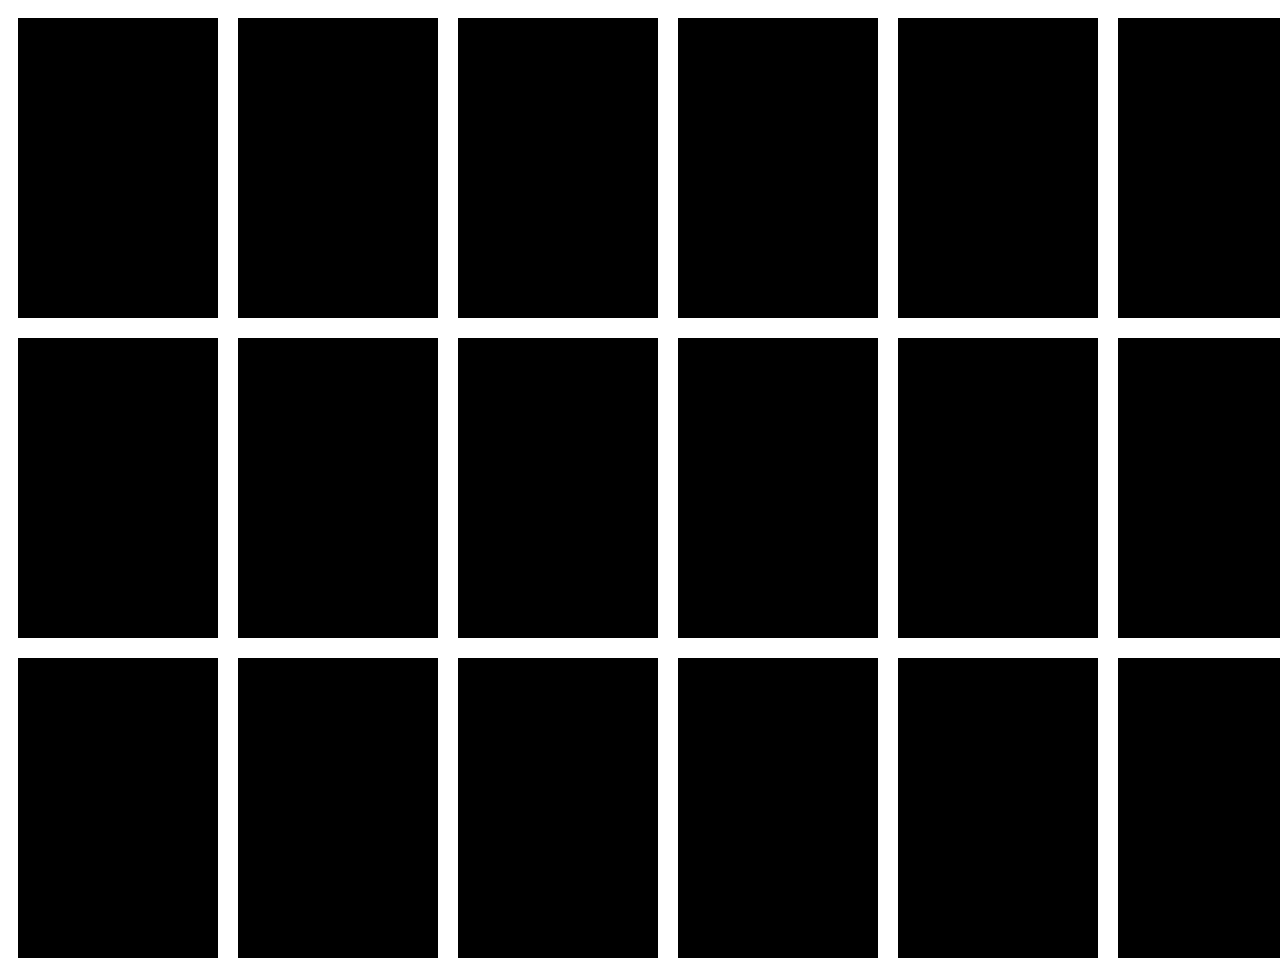
<file: memory/index.html>
<!DOCTYPE html>
<html lang="pl">
<head>
    <meta charset="UTF-8">
    <meta name="viewport" content="width=device-width, initial-scale=1.0">
    <title>Document</title>
    <link rel="stylesheet" href="style.css">
</head>
<body>
    <div id="containter">

    </div>
    <script>
        var wybranaKarta = null;
        var tablicaKart = Array();
        for(var i = 1 ; i <= 9 ; i++) {
            var nazwaPliku = "img/0" + i + ".jpg";
            tablicaKart.push(nazwaPliku);
            tablicaKart.push(nazwaPliku);
        }
        //console.log(tablicaKart);
        var losowaTablicaKart = Array();
        while(tablicaKart.length > 0) {
            var losowyIndeks = Math.round( Math.random() * ( tablicaKart.length - 1 ) );
            var przenoszonaKarta = tablicaKart.splice(losowyIndeks, 1)[0]; //splice zwraca tablice a nie element
            losowaTablicaKart.push(przenoszonaKarta);
        }
        //console.log(losowaTablicaKart);
        var containter = document.getElementById("containter");
        //pokazuje wszystkie odkryte
        /*
        for(var i = 0 ; i < losowaTablicaKart.length ; i++) {
            var image = '<img src="' + losowaTablicaKart[i] + '">';
            containter.innerHTML += image;
        }
        */
        var odwrocone = Array();
        for(var i = 0; i < losowaTablicaKart.length ; i++) {
            odwrocone.push(false);
        }
            
    
        rysujKarty();


        
        function rysujKarty() {
            containter.innerHTML = ""; //czyścimy kontener
            for(var i = 0 ; i < losowaTablicaKart.length ; i++) {
                
                //var image = '<img src="' + losowaTablicaKart[i] + '">';
                if(odwrocone[i]) {//bedzie true albo false 
                    //containter.innerHTML += image; //dodajemy obrazek
                    var image = document.createElement('img');
                    image.src = losowaTablicaKart[i];
                    containter.appendChild(image);
                }
                else {
                    var image = document.createElement('img');
                    image.src = "img/plecy.jpg";
                    image.id = i; //i.toString().padStart(2,'0');
                    image.addEventListener("click", odwrocKarte, false);
                    containter.appendChild(image);
                }
            }
        }
        
        function odwrocKarte(event) {
            //console.log(event.srcElement.id);
            console.log("wybrana: " + wybranaKarta + " kliknieta: " + event.srcElement.id);
            if(wybranaKarta == null) {//kliknelismy pierwsza karte
                odwrocone[event.srcElement.id] = true; //odkrywamy
                wybranaKarta = event.srcElement.id;
            }
            else {
                if(losowaTablicaKart[event.srcElement.id] == losowaTablicaKart[wybranaKarta]) { //czy kliknelismy taka sama karte
                    odwrocone[event.srcElement.id] = true;

                } else {
                    //zakryj obie 

                    odwrocone[event.srcElement.id] = false;
                    odwrocone[wybranaKarta] = false;
                    
                    
                }
                wybranaKarta = null;
            }
            //console.log(odwrocone);
            rysujKarty();
        }

    </script>
</body>
</html>
</file>
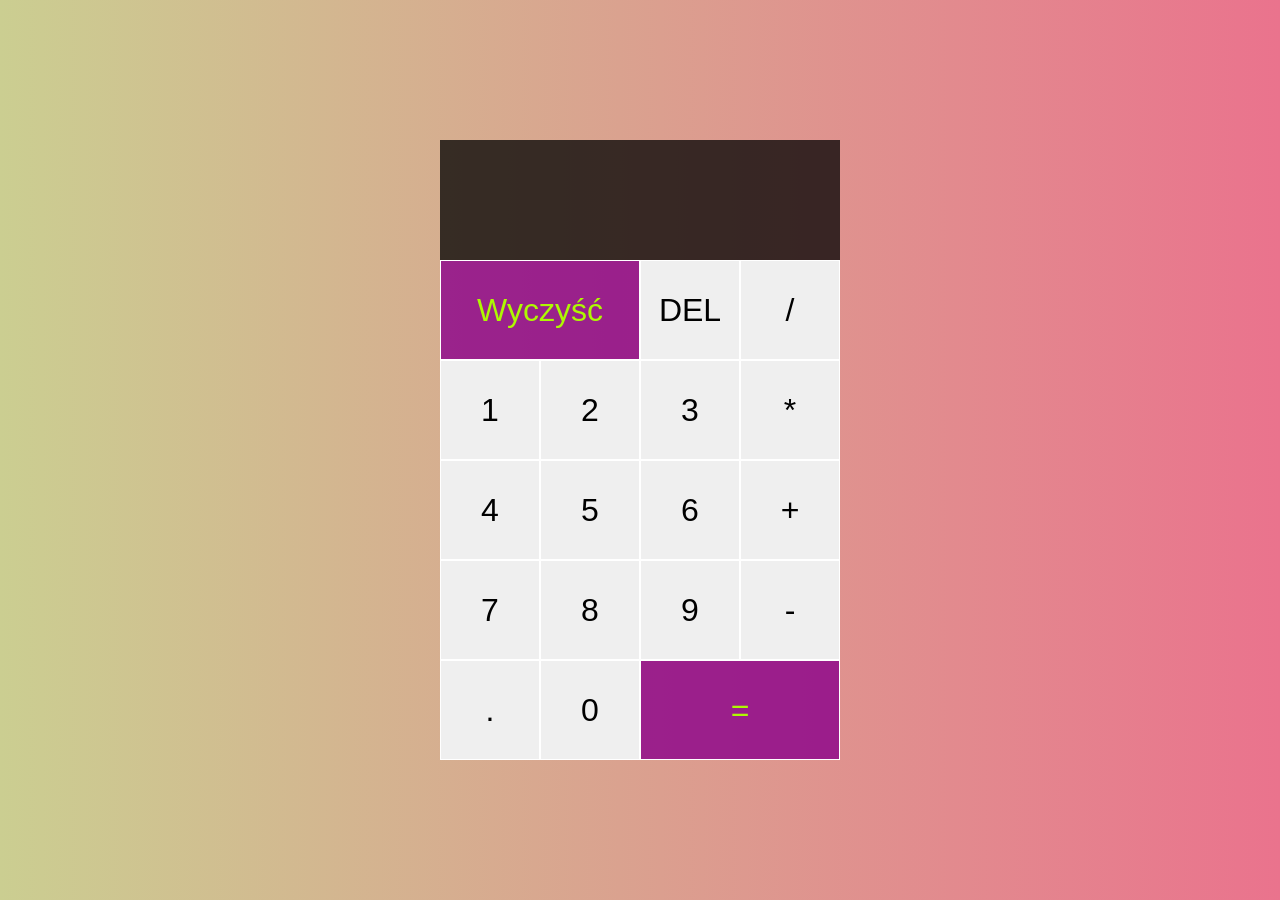
<file: eluwina/2/index.html>
<!DOCTYPE html>
<html lang="en">
<head>
    <meta charset="UTF-8">
    <meta http-equiv="X-UA-Compatible" content="IE=edge">
    <meta name="viewport" content="width=device-width, initial-scale=1.0">
    <title>Calculator</title>
    <script src="index.js" defer></script>
    <link href="style.css" rel="stylesheet">
</head>
<body>
    <div class="calculator-grid">
        <div class="output">
            <div data-previous-operand class="previous-operand"></div>
            <div data-current-operand class="current-operand"></div>
        </div>
        <button data-all-clear class="span-two">Wyczyść</button>
        <button data-delete>DEL</button>
        <button data-operation>/</button>
        <button data-number>1</button>
        <button data-number>2</button>
        <button data-number>3</button>
        <button data-operation>*</button>
        <button data-number>4</button>
        <button data-number>5</button>
        <button data-number>6</button>
        <button data-operation>+</button>
        <button data-number>7</button>
        <button data-number>8</button>
        <button data-number>9</button>
        <button data-operation>-</button>
        <button data-number>.</button>
        <button data-number>0</button>
        <button data-equals class="span-two">=</button>
    </div>
</body>
</html>
</file>
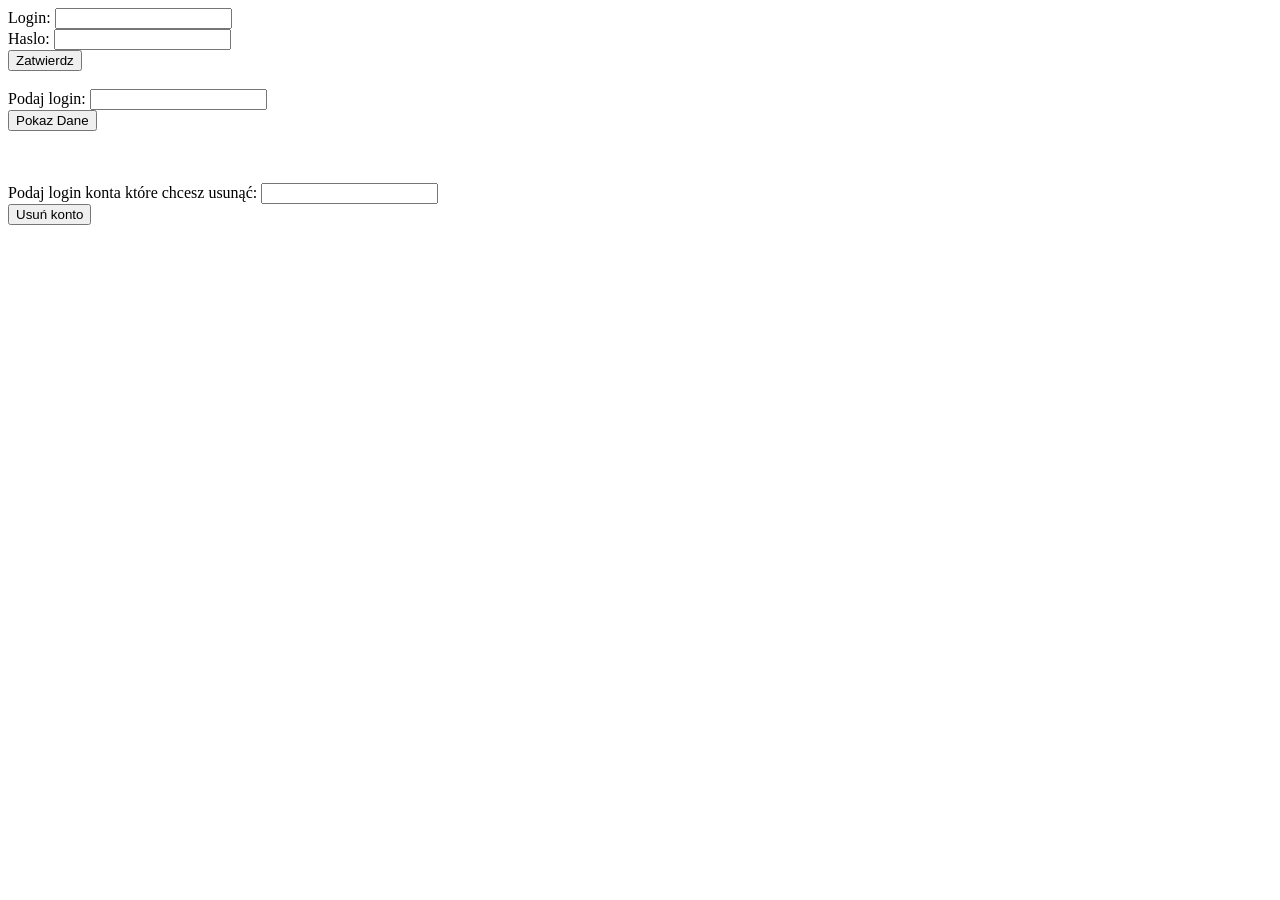
<file: szkola/menadzerhasel/index.html>
<!DOCTYPE html>
<html lang="en">
<head>
    <meta charset="UTF-8">
    <meta http-equiv="X-UA-Compatible" content="IE=edge">
    <meta name="viewport" content="width=device-width, initial-scale=1.0">
    <title>Menadżer haseł</title>
    
</head>
<body>
    
    <form name="myform" action="" method="get">
    Login: <input type="text" name="login">
    <br>
    Haslo: <input type="password" name="haslo">
    <br>
    <button name="button" value="zatwierdz" onclick="zapisDanych(this.form)">Zatwierdz</button>
    </form>
    <br>
    <form name="myform1" method="get" onsubmit="return false">
        Podaj login: <input type="text" name="login">
        <br>
        <button name="button" value="Pokaz dane" onclick="odczytDanych(this.form)">Pokaz Dane</button>
    </form>
    <br>
    <p id="dane"></p>
    <br>
    <form name="myform2" method="get" onsubmit="return false">
        Podaj login konta które chcesz usunąć: <input type="text" name="login">
        <br>
        <button name="button" value="Usuń konto" onclick="usunDane(this.form)">Usuń konto</button>
    </form>
    <script src="index.js"></script>
</body>
</html>
</file>
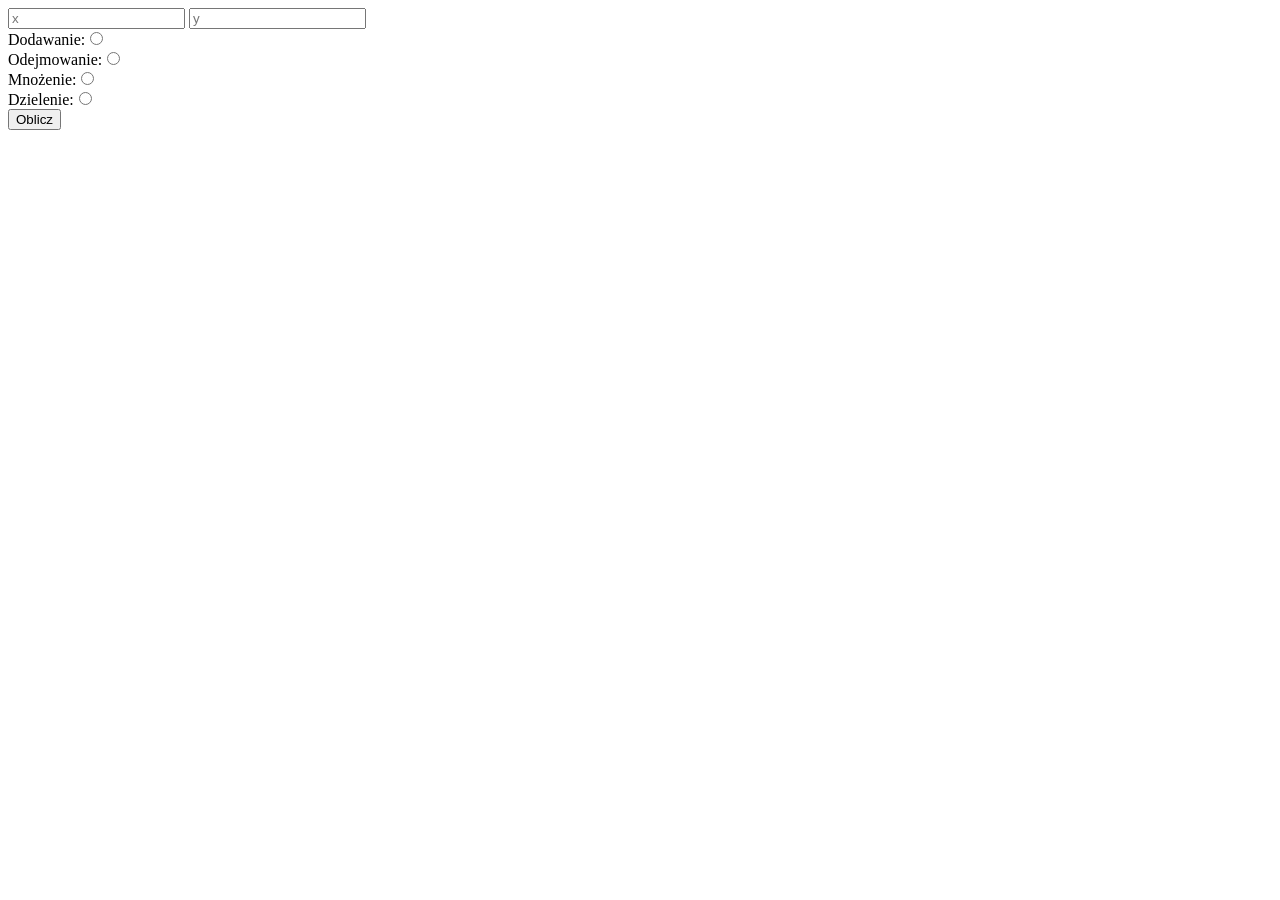
<file: kalkulator.html>
<!DOCTYPE html>
<html lang="en">
<head>
    <meta charset="UTF-8">
    <meta name="viewport" content="width=device-width, initial-scale=1.0">
    <meta http-equiv="X-UA-Compatible" content="ie=edge">
    <title>Document</title>
</head>
<body>
   <input id="x" type="numer" placeholder="x">
   <input id="y" type="numer"placeholder ="y"> <br>
<div id="options">
    Dodawanie:<input type="radio" id="dodaj" name="dzialanie" value="dodawanie"> <br>
    Odejmowanie:<input type="radio" id="odejmij" name="dzialanie" value="odejmowanie"> <br>
    Mnożenie:<input type="radio" id="mnozenie" name="dzialanie" value="mnozenie"> <br>
    Dzielenie:<input type="radio" id="dzielenie" name="dzialanie" value="dzielenie"> <br>

    <button onclick="Oblicz()">Oblicz</button>
    <p id="z"></p>
</div>
    <script>
        function Oblicz(){
            var x = document.getElementById('x').value;
            var y = document.getElementById('y').value;
            x = parseInt(x);
            y = parseInt(y);

            var dzialanie = document.getElementsByName('option').value;
            
            if(document.getElementById('dodaj').checked){
                var z = x + y;
                console.log(z);
                document.getElementById('z').innerHTML = z;
            }else if(document.getElementById('odejmij').checked){
                var z = x - y;
                console.log(z);
                document.getElementById('z').innerHTML = z;
            }else if(document.getElementById('mnozenie').checked){
                var z = x * y;
                console.log(z);
                document.getElementById('z').innerHTML = z;
            }else if(document.getElementById('dzielenie').checked){
                var z = x / y;
                console.log(z);
                document.getElementById('z').innerHTML = z;
            }
        }
    </script>
</body>
</html>
</file>
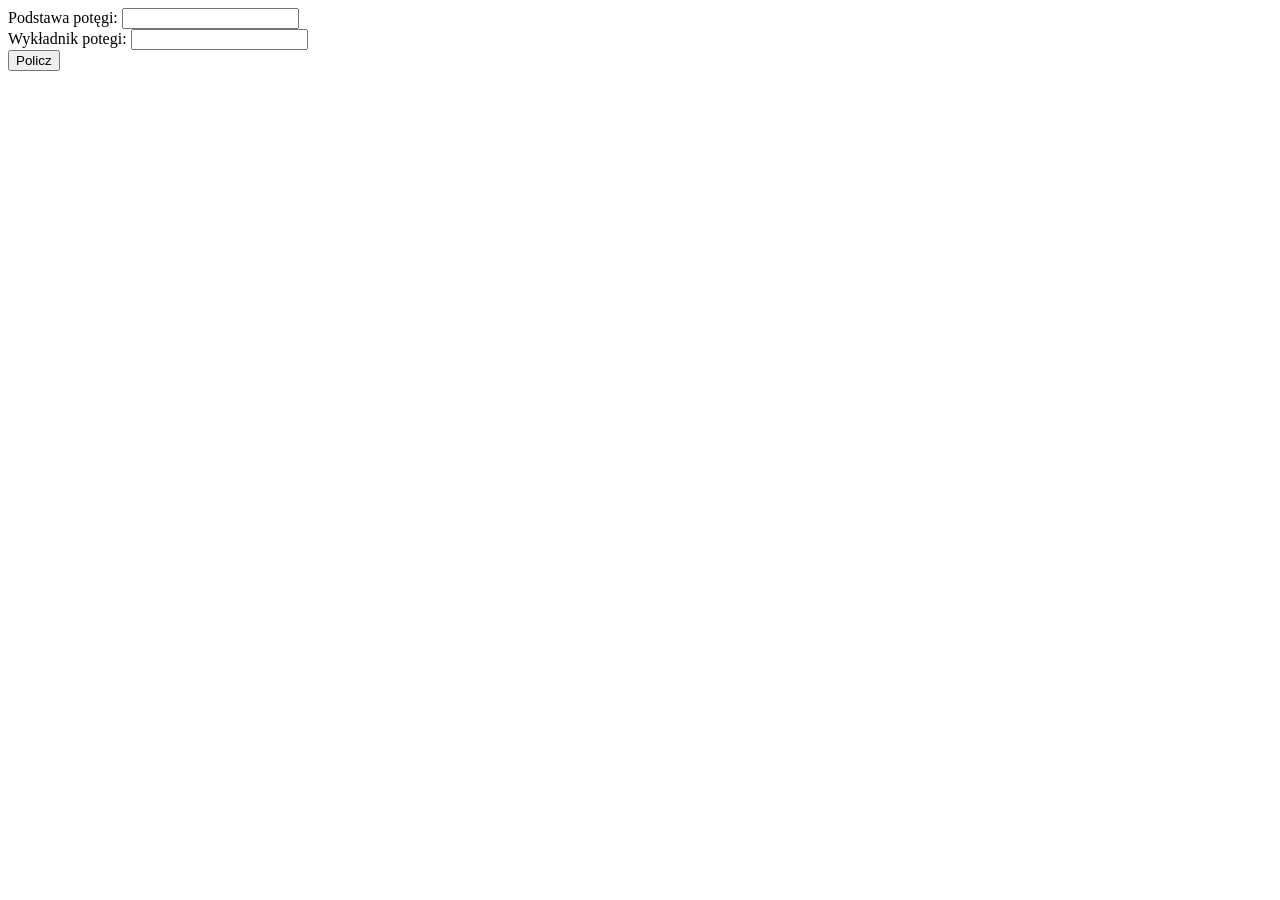
<file: potega.html>
<!DOCTYPE html>
<html lang="en">
<head>
    <meta charset="UTF-8">
    <meta name="viewport" content="width=device-width, initial-scale=1.0">
    <meta http-equiv="X-UA-Compatible" content="ie=edge">
    <title>Document</title>
</head>
<body>
    Podstawa potęgi: <input type="number" id="podstawa"><br>
    Wykładnik potegi: <input type="number" id="wykladnik"><br>
    <button onclick="obliczPotege()">Policz</button><br>
    <p id="wynik"></p>
    <script>
    function obliczPotege() {
        var podstawa = document.getElementById('podstawa').value;
        podstawa = parseInt(podstawa);
       // console.log(typeof(podstawa));
        var wykladnik = document.getElementById('wykladnik').value
        wykladnik = parseInt(wykladnik);
       
        var wynik = Math.pow (podstawa, wykladnik);
        console.log(wynik);
        document.getElementById("wynik").innerHTML = wynik;
        
    }
    </script>
</body>
</html>
</file>
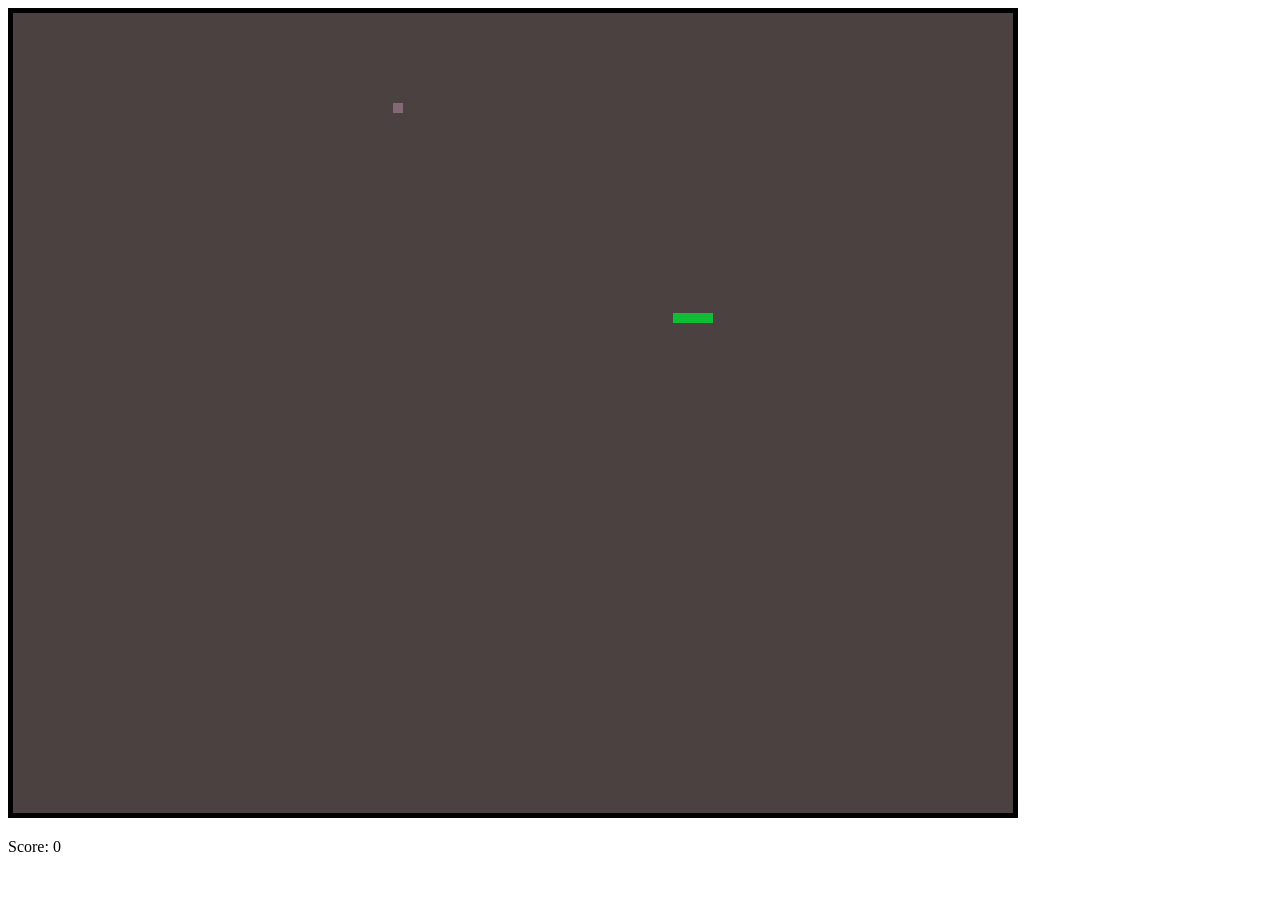
<file: snake.html>
<!DOCTYPE html>
<html lang="en">
<head>
    <meta charset="UTF-8">
    <meta name="viewport" content="width=device-width, initial-scale=1.0">
    <meta http-equiv="X-UA-Compatible" content="ie=edge">
    <title>Document</title>
</head>
<body onkeydown="changeDirection(event)">
     <canvas id="c" width="1000" height="800" style="border: 5px solid;"></canvas>
    <p id="points"><b1>Score: 0</b1></p>
    <script>
        var randomColor = Math.floor(Math.random()*16777215).toString(16);
        var canvas = document.getElementById('c');
        var ctx = canvas.getContext('2d');
        var snake = Array(
            {x:400, y:300},
            {x:390, y:300},
            {x:380, y:300},
            {x:370, y:300},
        );
        var food = {x:300, y: 200};
        spawnFood();
        var kierunek = "right";
        var points = 0;
        setInterval("gameLoop()", 35);

        function changeDirection(e){
            
            switch(e.key){
                case "ArrowUp":
                kierunek = "up";
                break;
                case "ArrowDown":
                kierunek = "down";
                break;
                case "ArrowLeft":
                kierunek = "left";
                break;
                case "ArrowRight":
                kierunek = "right";
                break;
            }
        }

        function spawnFood() {
            var x = Math.random();
            x *= 80;
            x = Math.round(x);
            x = x*10;

            var y = Math.random();
            y *= 60;
            y = Math.round(y);
            y = y*10;

            food.x = x;
            food.y = y;
        }

        function gameLoop(){
            ctx.fillStyle = "#4A4140";
            ctx.fillRect(0,0,1000,800);

            if(snake[0].x == food.x && snake[0].y == food.y){
                
                points++;
                document.getElementById('points').innerHTML = "Score: " + points;
                spawnFood();
            }else {
                snake.pop();
            }
            
            var glowax = snake[0].x;
            var gloway = snake[0].y;

            switch (kierunek){
                case "down":
                
                gloway += 10;
                break;
                case "up":
                
                gloway -= 10;
                break;
                case "left":
                
                glowax -= 10;
                break;
                case "right":
                
                glowax += 10;
                break;
            }
            var nowaGlowa = {x: glowax, y: gloway};
            console.log(nowaGlowa);
            snake.unshift(nowaGlowa);
            
            ctx.fillStyle = "#" +  randomColor;
            ctx.fillRect(food.x, food.y, 10, 10);

            ctx.fillStyle = "#10BE35";
            for(var i = 0; i < snake.length; i++){
                ctx.fillRect(snake[i].x, snake[i].y, 10, 10);
            }
            if(snake[0].y < 0 || snake[0].y >= 800 || snake[0].x < 0 || snake[0].x >= 1000){
                alert("You died.");
                snake = Array(
                    {x:400, y:300},
                    {x:390, y:300},
                    {x:380, y:300},
                    {x:370, y:300},
                );
            }
        }
        
    </script>
</body>
</html>
</file>
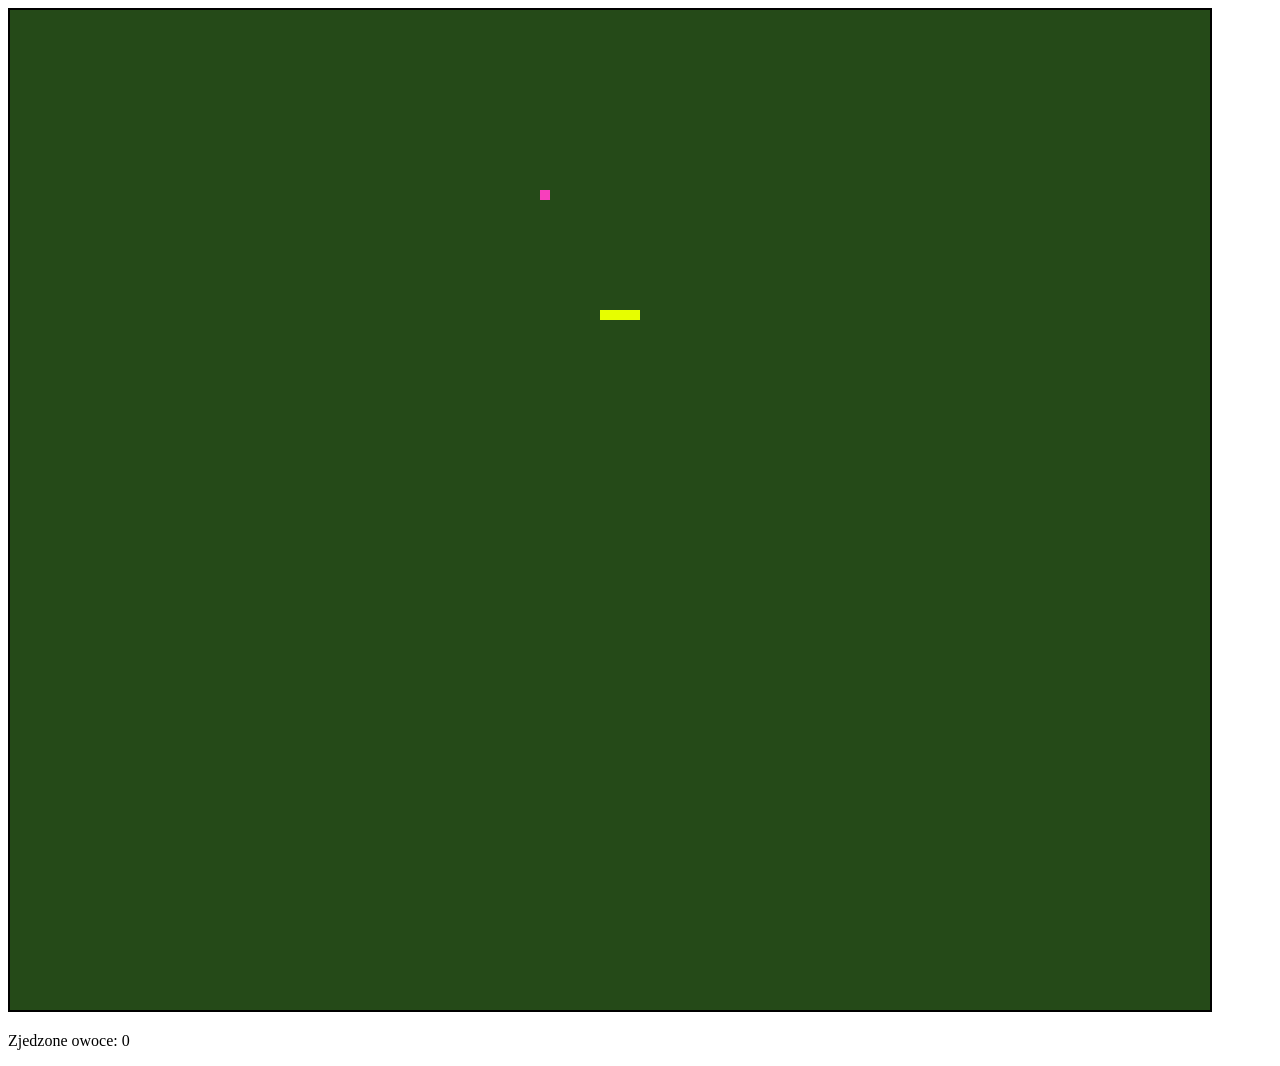
<file: waz.html>
<!DOCTYPE html>
<html lang="en">
<head>
    <meta charset="UTF-8">
    <meta name="viewport" content="width=device-width, initial-scale=1.0">
    <title>Snake</title>
</head>
<body onkeydown="changeDirection(event)">
    <canvas id="gra" width="1200" height="1000" style="border: 2px solid;"></canvas>
    <p id="punkty">Zjedzone owoce: 0</p>
    <script>
       var losowyKolor = Math.floor(Math.random()*16777215).toString(16);
        var canvas = document.getElementById('gra');
        var ctx = canvas.getContext('2d');
        var snake = Array (
            {x:400, y:300},
            {x:390, y:300},
            {x:380, y:300},
            {x:370, y:300},
        );
        var jedzenie = {x:300, y: 200};
        spawnJedzenie();
        var kierunek = "prawo";
        var punkty = 0;
        
        setInterval("gameLoop()", 50);

        function changeDirection(e){
            switch (e.key){
                case "w":
                kierunek = "gora";
                break;

                case "s":
                kierunek = "dol";
                break;

                case "a":
                kierunek = "lewo";
                break;

                case "d":
                kierunek = "prawo";
                break;

                case "ArrowUp":
                kierunek = "gora";
                break;

                case "ArrowDown":
                kierunek = "dol";
                break;

                case "ArrowLeft":
                kierunek = "lewo";
                break;

                case "ArrowRight":
                kierunek = "prawo";
                break;
            }
        }
        function spawnJedzenie() {
            var x = Math.random();
            x*= 120;
            x=Math.round(x);
            x= x*10;
            
            var y = Math.random();
            y*= 100;
            y=Math.round(y);
            y= y*10;
           
            jedzenie.x = x;
            jedzenie.y = y;
        }
        function gameLoop() {
            ctx.fillStyle = "#254A18"
            ctx.fillRect(0,0,1200,1000);

            if(snake[0].x == jedzenie.x && snake[0].y == jedzenie.y){
                punkty++;
                document.getElementById('punkty').innerHTML = "Zjedzone owoce: " + punkty;
                spawnJedzenie();
            }
            else {
                snake.pop();
            }
            var glowax = snake[0].x;
            var gloway = snake[0].y;

            switch (kierunek){
                case "gora":
                gloway -= 10;
                break;

                case "dol":
                gloway += 10;
                break; 

                case "prawo":
                glowax += 10;
                break; 

                case "lewo":
                glowax -= 10;
                break;
                
                
            }
            
            

            var nowaGlowa = {x: glowax, y: gloway};
            snake.unshift(nowaGlowa);

            ctx.fillStyle = "#" + losowyKolor;
            ctx.fillRect(jedzenie.x, jedzenie.y, 10,10);
            ctx.fillStyle = "#E7FE00"
            for(var i = 0; i <snake.length; i++){
                ctx.fillRect(snake[i].x ,snake[i].y, 10,10);
            }
            if(snake[0].y < 0 || snake[0].y >= 1000 || snake[0].x <0 || snake[0].x >= 1200){
                alert("Przegrałeś w grę, kliknij spację aby zagrać ponownie.");
                snake = Array(
                    {x:400, y:300},
                    {x:390, y:300},
                    {x:380, y:300},
                    {x:370, y:300},
                ); 
                
            }
            var glowax = snake[0].x;
            var gloway = snake[0].y;
            for(var i = 1 ; i < snake.length ; i++) {
                if(glowax == snake[i].x && gloway == snake[i].y) {
                    alert("Wpadłeś sam w siebie i przegrałeś.");
                    snake = Array(
                    {x:400, y:300},
                    {x:390, y:300},
                    {x:380, y:300},
                    {x:370, y:300},
                    );
                }
            }
        }
    </script>
    
</body>
</html>
</file>
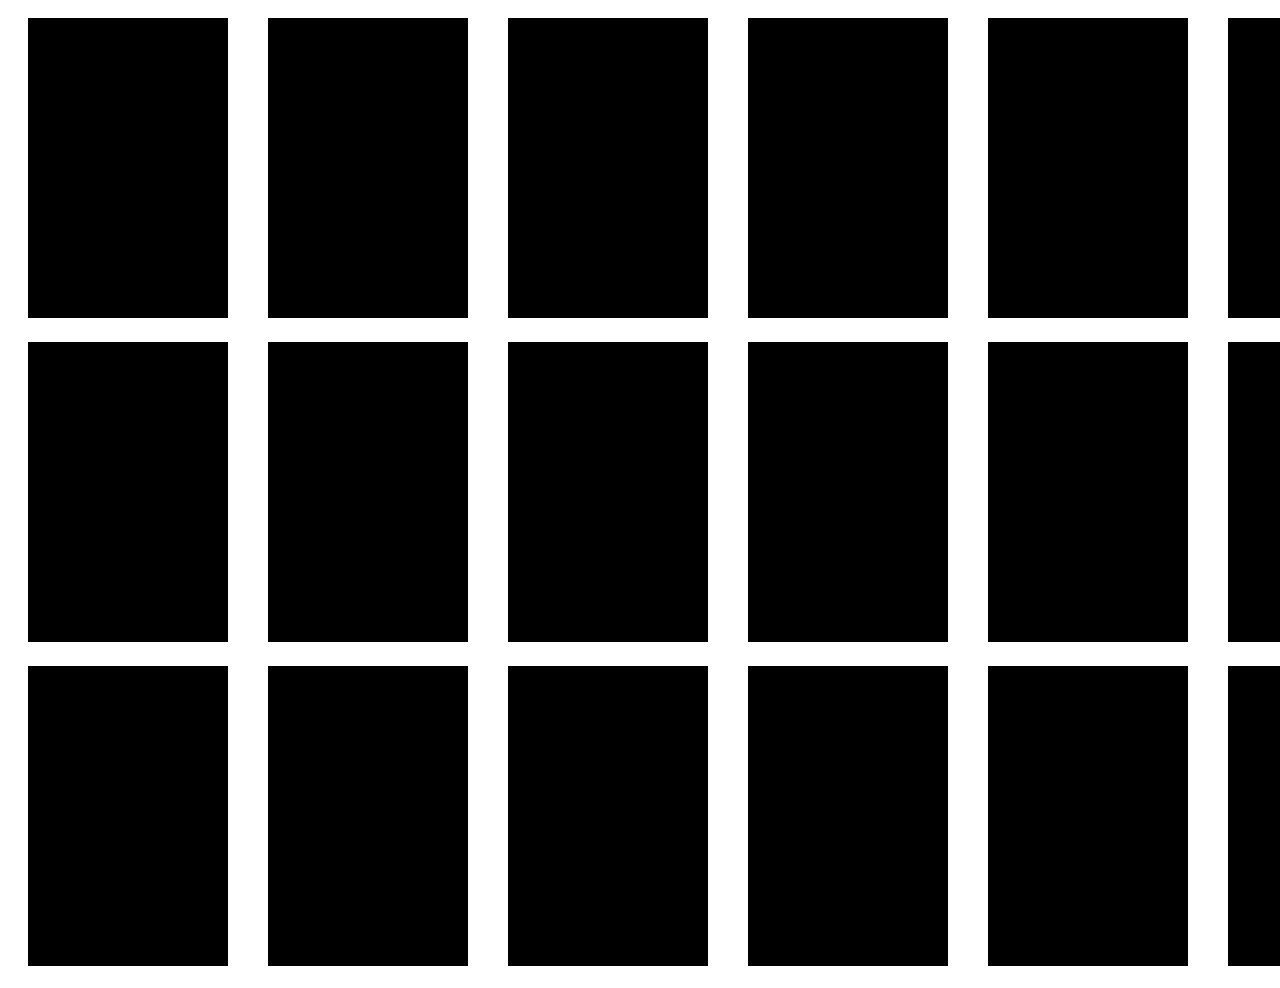
<file: memory/index2.html>
<!DOCTYPE html>
<html lang="pl">
<head>
    <meta charset="UTF-8">
    <meta name="viewport" content="width=device-width, initial-scale=1.0">
    <title>Document</title>
    <link rel="stylesheet" href="style2.css">
</head>
<body>
    <div id="container">

    </div>
    <script>
        var losowanaListaKart = Array();
        var odslonieteKarty = Array();
        var odslonietaKarta = null;
        losujKarty();
        pokazKarty();

        
        function pokazKarty() {
            document.getElementById('container').innerHTML = "";
            for(var i = 0 ; i < losowanaListaKart.length ; i++) {
                var img = document.createElement("img");
                if(odslonieteKarty[i] == true)
                    img.src = losowanaListaKart[i];
                else 
                    img.src = "img/plecy.jpg";
                img.id = i.toString();
                img.addEventListener("click", odslonKarte, false);
                document.getElementById('container').appendChild(img);
            }
        }
        function odslonKarte(event) {
            console.log(event.srcElement.id);
            
            if(odslonietaKarta == null) {
                //kliknelismy pierwszą karte
                odslonietaKarta = event.srcElement.id;
                odslonieteKarty[event.srcElement.id] = true;
            } else {
                //już jakaś byłą kliknięta i jej indeks jest w zmiennej odlslonieta karta
                if(losowanaListaKart[odslonietaKarta] == losowanaListaKart[event.srcElement.id]) {
                    //kliknelismy 2-gą taką samą
                    odslonieteKarty[event.srcElement.id] = true; //odsłaniamy drugą
                    odslonietaKarta = null; //zerujemy pierwszą
                } else {
                    //kliknelismy inna karte
                    odslonieteKarty[odslonietaKarta] = false; //schowaj tą pierwszą 
                    odslonietaKarta = null; //zerujemy pierwszą
                }
            }
            console.log(odslonieteKarty);

            pokazKarty();
        }
        function losujKarty() {
            var listaKart = Array(); //ma przechowywac url wzgędem index.html - img/0x.jpg
            for (var i = 1; i <= 9; i++) {
                var url = "img/0" + i + ".jpg"
                listaKart.push(url);
                listaKart.push(url);
            }
            while(listaKart.length > 0) {
                var r = Math.random() * (listaKart.length - 1);
                r = Math.round(r);
                var wyciagnietaKarta = listaKart.splice(r, 1)[0]; 
                losowanaListaKart.push(wyciagnietaKarta);
                odslonieteKarty.push(false);
            }
            console.log(losowanaListaKart);
            
        }
    </script>
</body>
</html>
</file>
<file: memory/style.css>
#containter {
    width: 1320px;
    margin: 0 auto;
}
#containter > img {
    float: left;
    margin: 10px;
}
</file>
<file: eluwina/2/style.css>
*, *::before, *::after {
    box-sizing: border-box;
    font-family: Gotham Rounded, sans-serif;
    font-weight: normal;
  }
  
  body {
    margin: 0;
    padding: 0;
    background: linear-gradient(to right, #CBCE91FF, #EA738DFF);
    }
  
    .calculator-grid {
      display: grid;
      justify-content: center;
      align-content: center;
      min-height: 100vh;
      grid-template-columns: repeat(4, 100px);
      grid-template-rows: minmax(120px, auto) repeat(5, 100px);
      }
  
      .calculator-grid > button {
        cursor: pointer;
        font-size: 2rem;
        border: 1px, solid #FFFFFF;
        outline: none;
        background-color: rbga(255, 255, 255, 0.75);
      }
  
        .calculator-grid > button:hover {
          background-color: #a9a9a9;
        }
  
        .span-two {
          grid-column: span 2;
          color: #adf802;
          background-color: rgba(139, 0, 139, 0.8);
        }
  
        .output{
          grid-column: 1 / -1;
          background-color: rgba(0, 0, 0, 0.75);
          display: flex;
          align-items: flex-end;
          justify-content: space-around;
          flex-direction: column;
          padding: 10px;
          word-wrap: break-word;
          word-break: break-all;
        }
  
        .output .previous-operand{
          color: rgba(255,255, 255, 0.75);
          font-size: 1.5rem;
        }
  
        .output .current-operand{
          color: white;
          font-size: 2.5rem;
        }
</file>
<file: memory/style2.css>
#container {
    width: 1440px;
    margin: 0 auto;
}
#container > img {
    padding: 10px 20px;
}
</file>
